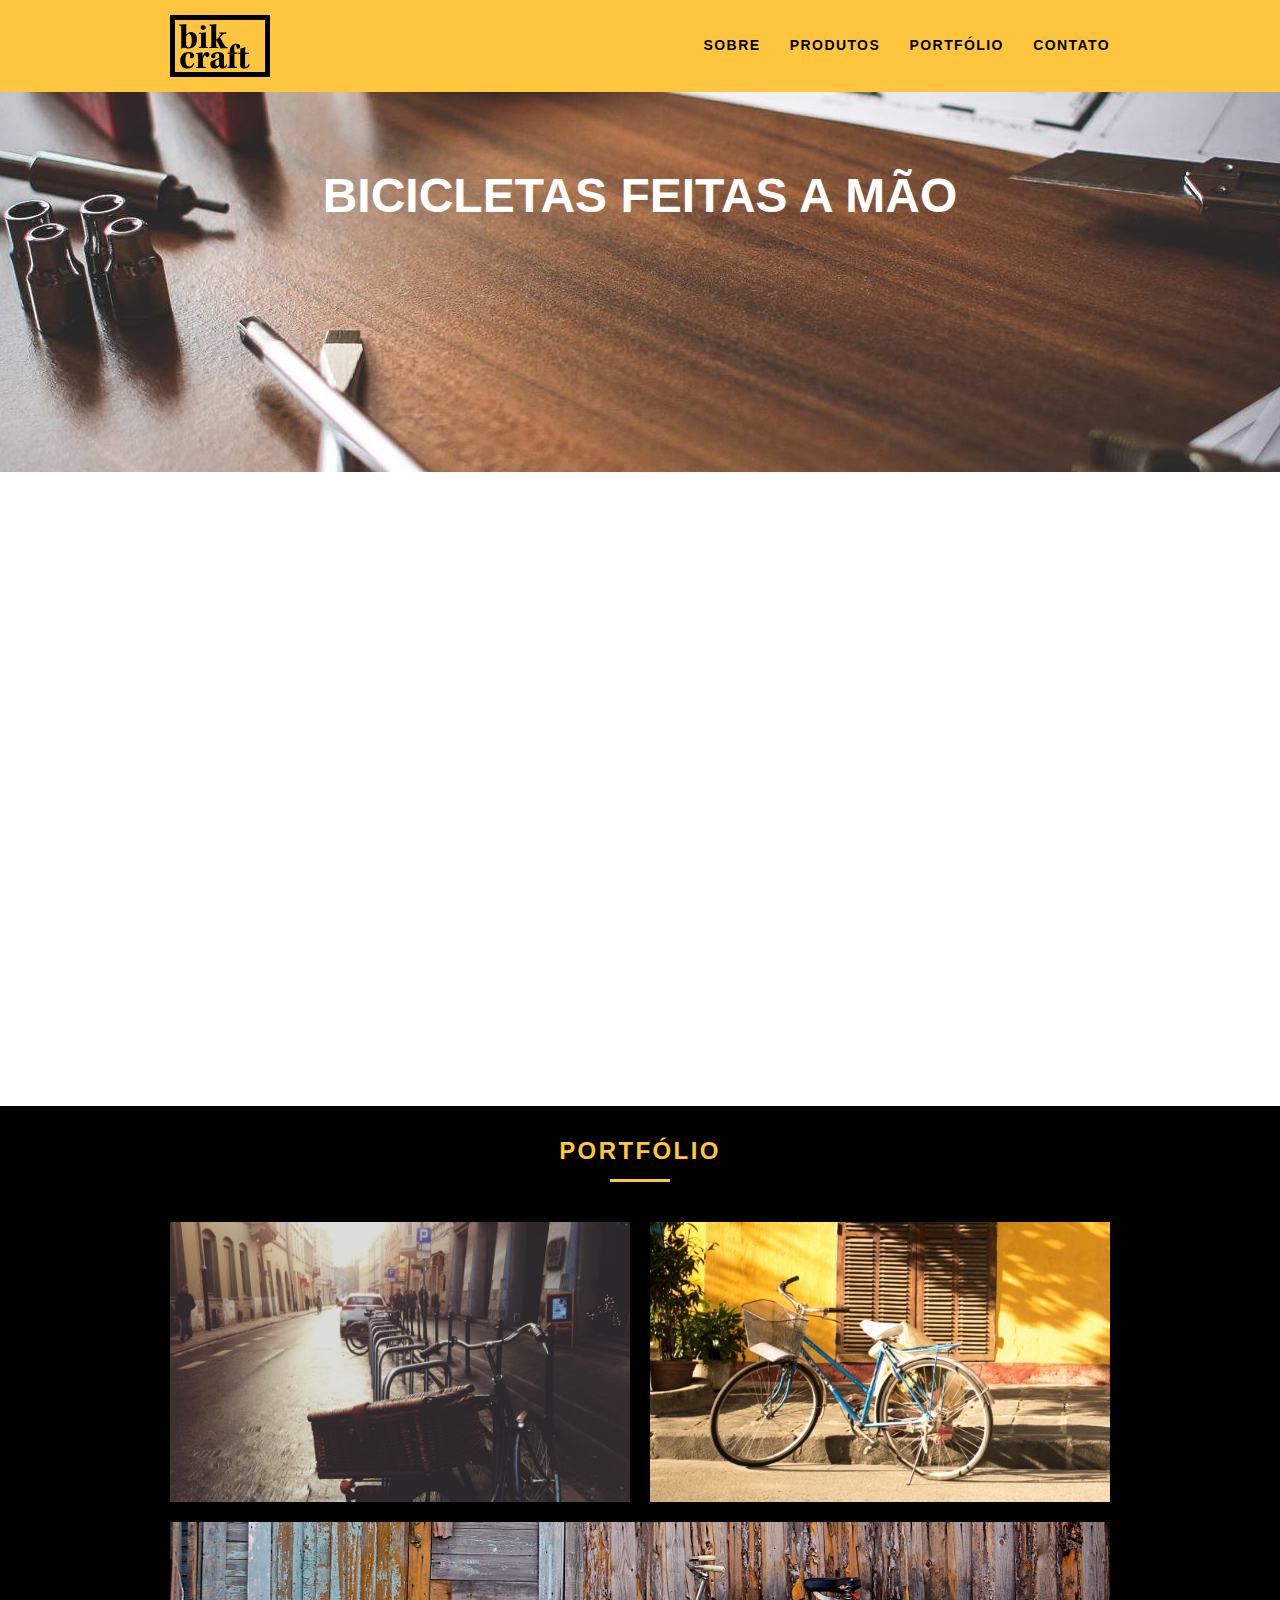
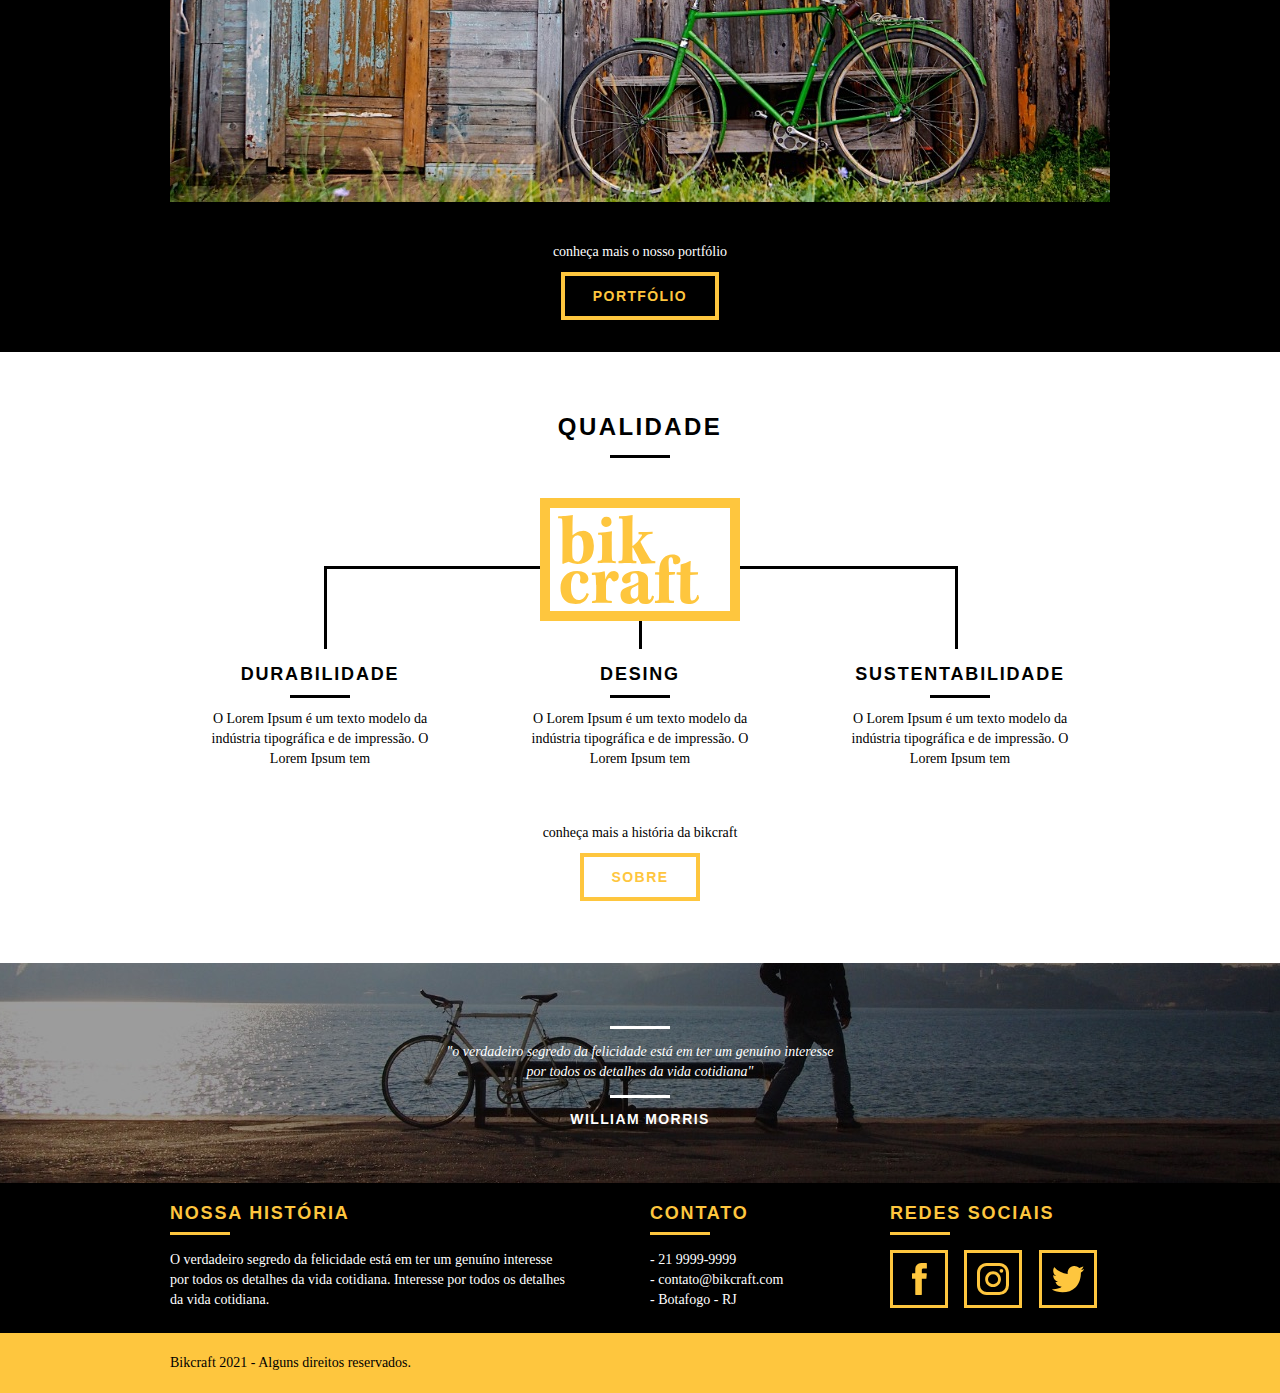
<file: index.html>
<!DOCTYPE html>
<html lang="pt-br">

<head>

  <title>Bikcraft - Bicicletas Personalizadas</title>
  <meta name="description" content="Compre a sua bicicleta personalizada na Bikcraft. Possuímos modelos Passeio, Retrô e Esporte.">

  <meta property="og:type" content="website" />
  <meta property="og:title" content="Bikcraft - Bicicletas Personalizadas" />
  <meta property="og:description" content="Compre a sua bicicleta personalizada na Bikcraft. Possuímos modelos Passeio, Retrô e Esporte." />
  <meta property="og:url" content="http://bikcraft.com" />
  <meta property="og:image" content="http://bikcraft.com/img/og-image.png" />
  <!-- Mostra do que se trata a página ao colar o link em algum local de rede social como whats app por exemplo -->

  <link rel="shortcut icon" href="favicon.ico">
  <!-- ícone da aba do browser -->

  <meta charset="UTF-8">
  <!-- corrige erros de acentuação -->

  <script>
    document.documentElement.classList.add("js");
  </script>
  <!-- Classe do js -->

  <meta name="viewport" content="width=device-width,initial-scale=1.0, maximum-scale=1.0">
  <!-- correção para mobile -->

  <link rel="stylesheet" href="css/style.css">
  <!-- estilo -->
</head>


<body>
  <header class="header">
    <div class="container">
      <a href="index.html" class="grid-4">
        <img src="img/bikcraft.svg" alt="Bikcraft">
      </a>
      <nav class="grid-12 header_menu">
        <ul>
          <li><a href="sobre.html">Sobre</a></li>
          <li><a href="produtos.html">Produtos</a></li>
          <li><a href="portfolio.html">Portfólio</a></li>
          <li><a href="contato.html">Contato</a></li>
        </ul>
      </nav>
    </div>
  </header>

  <section class="introducao">
    <div class="container">
      <h1 data-anime="400" class="fadeindown">Bicicletas feitas a mão</h1>
      <blockquote data-anime="800" class="fadeindown quote-externo">
        <p>"não tenha nada em sua casa que você
          não considere útil ou acredita ser bonito"</p>
        <cite>WILLIAM MORRIS</cite>
      </blockquote>
      <a data-anime="1200" href="produtos.html" class="fadeindown btn">Orçamento</a>
    </div>
  </section>

  <section class="fadeindown produtos container" data-anime="1600">
    <h2 class="subtitulo">Produtos</h2>
    <ul class="produtos_lista">

      <li class="grid-1-3">
        <div class="produtos_icone">
          <img src="img/produtos/passeio.svg" alt="Bikcraft Passeio">
        </div>
        <h3>Passeio</h3>
        <p>O Lorem Ipsum é um texto modelo da indústria tipográfica e de impressão.</p>
      </li>

      <li class="grid-1-3">
        <div class="produtos_icone">
          <img src="img/produtos/esporte.svg" alt="Bikcraft Esporte">
        </div>
        <h3>Esporte</h3>
        <p>O Lorem Ipsum é um texto modelo da indústria tipográfica e de impressão.</p>
      </li>

      <li class="grid-1-3">
        <div class="produtos_icone">
          <img src="img/produtos/retro.svg" alt="Bikcraft Retrô">
        </div>
        <h3>Retrô</h3>
        <p>O Lorem Ipsum é um texto modelo da indústria tipográfica e de impressão.</p>
      </li>

    </ul>

    <div class="call">
      <p>clique aqui e veja os detalhes dos produtos</p>
      <a href="produtos.html" class="btn">Produtos</a>
    </div>
  </section>

  <section class="portfolio">
    <div class="container">

      <h2 class="subtitulo">Portfólio</h2>

      <ul class="portfolio_lista">
        <li class="grid-8"><img src="img/portfolio/retro.jpg" alt="Bicicleta Retro"></li>
        <li class="grid-8"><img src="img/portfolio/passeio.jpg" alt="Bicicleta Passeio"></li>
        <li class="grid-16"><img src="img/portfolio/esporte.jpg" alt="Bicicleta Esporte"></li>
      </ul>

      <div class="call">
        <p>conheça mais o nosso portfólio</p>
        <a href="portfolio.html" class="btn">Portfólio</a>
      </div>
    </div>
  </section>

  <section class="qualidade container">
    <h2 class="subtitulo">qualidade</h2>
    <img src="img/bikcraft-qualidade.svg" alt="Bikcraft">

    <ul class="qualidade_lista">
      <li class="grid-1-3">
        <h3>durabilidade</h3>
        <p>O Lorem Ipsum é um texto modelo da indústria tipográfica e de impressão. O Lorem Ipsum tem</p>
      </li>

      <li class="grid-1-3">
        <h3>desing</h3>
        <p>O Lorem Ipsum é um texto modelo da indústria tipográfica e de impressão. O Lorem Ipsum tem</p>
      </li>

      <li class="grid-1-3">
        <h3>sustentabilidade</h3>
        <p>O Lorem Ipsum é um texto modelo da indústria tipográfica e de impressão. O Lorem Ipsum tem</p>
      </li>
    </ul>

    <div class="call">
      <p>conheça mais a história da bikcraft</p>
      <a href="sobre.html" class="btn">Sobre</a>
    </div>
  </section>

  <div class="quebra">
    <blockquote class="quote-externo container">
      <p>"o verdadeiro segredo da felicidade está em ter um genuíno interesse por todos os detalhes da vida cotidiana"</p>
      <cite>WILLIAM MORRIS</cite>
    </blockquote>
  </div>

  <footer>
    <div class="footer">

      <div class="container">

        <div class="grid-8 footer_historia">
          <h3>nossa história</h3>
          <p>O verdadeiro segredo da felicidade está em ter um genuíno interesse por todos os detalhes da vida cotidiana. Interesse por todos os detalhes da vida cotidiana.</p>
        </div>

        <div class="grid-4 footer_contato">
          <h3>contato</h3>
          <ul>
            <li>
              - 21 9999-9999
            </li>
            <li>
              - contato@bikcraft.com
            </li>
            <li>
              - Botafogo - RJ
            </li>
          </ul>
        </div>

        <div class="grid-4 footer_redes">
          <h3>redes sociais</h3>
          <ul>
            <li><a href="http://facebook.com" target="_blank"><img src="img/redes-sociais/facebook.svg" alt="Facebook"></a></li>
            <li><a href="http://instagram.com" target="_blank"><img src="img/redes-sociais/instagram.svg" alt="Instagram"></a></li>
            <li><a href="http://twitter.com" target="_blank"><img src="img/redes-sociais/twitter.svg" alt="Twitter"></a></li>
          </ul>
        </div>
      </div>
    </div>

    <div class="copyright">
      <div class="container">
        <p class="grid-16">Bikcraft 2021 - Alguns direitos reservados.</p>
      </div>
    </div>
  </footer>

  <script src="js/simple-anime.js"></script>
  <script src="js/script.js"></script>

</body>

</html>
</file>
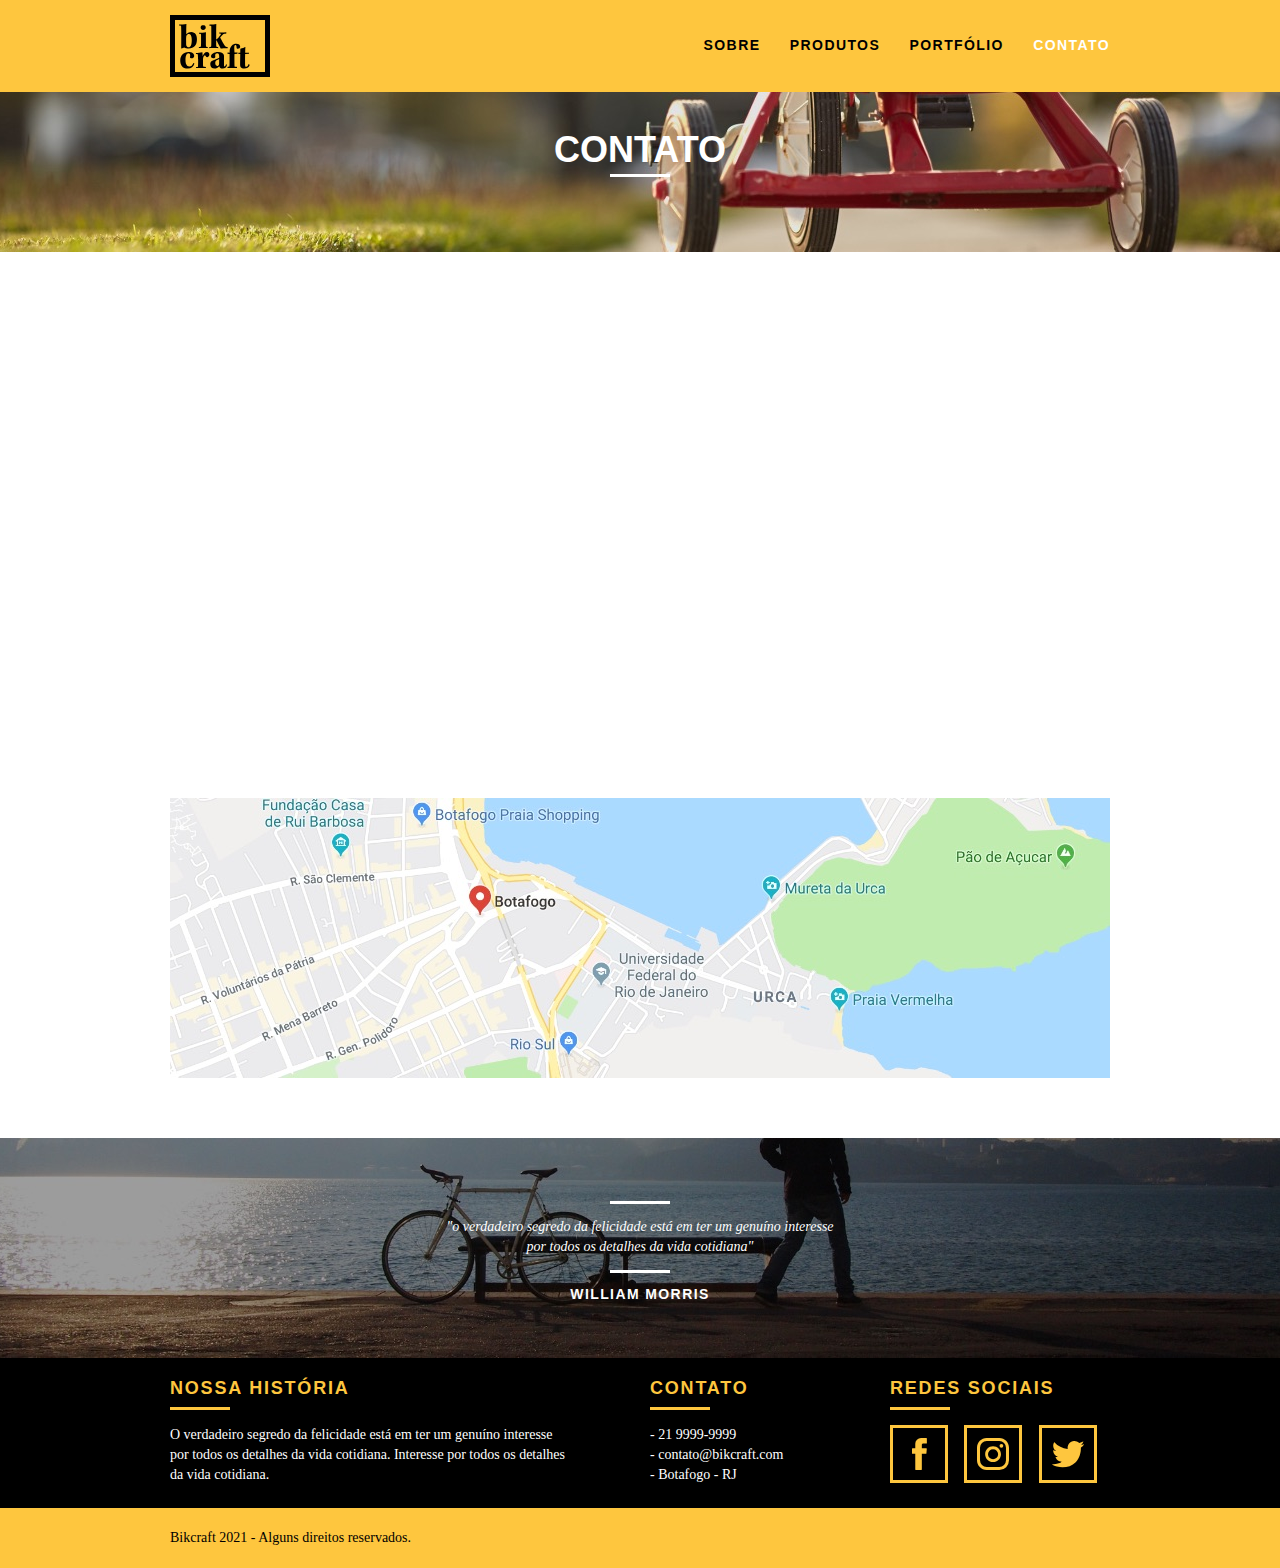
<file: contato.html>
<!DOCTYPE html>
<html lang="pt-br">

<head>

  <title>Bikcraft - Contato - 21 9999-9999</title>
  <meta name="description" content="Compre a sua bicicleta personalizada na Bikcraft. Possuímos modelos Passeio, Retrô e Esporte.">

  <meta property="og:type" content="website" />
  <meta property="og:title" content="Bikcraft - Contato - 21 9999-9999" />
  <meta property="og:description" content="Compre a sua bicicleta personalizada na Bikcraft. Possuímos modelos Passeio, Retrô e Esporte." />
  <meta property="og:url" content="http://bikcraft.com/portfolio.html" />
  <meta property="og:image" content="http://bikcraft.com/img/og-image.png" />
  <!-- Mostra do que se trata a página ao colar o link em algum local de rede social como whats app por exemplo -->

  <link rel="shortcut icon" href="favicon.ico">
  <!-- ícone da aba do browser -->

  <script>
    document.documentElement.classList.add("js");
  </script>
  <!-- Classe do js -->

  <meta charset="UTF-8">
  <!-- corrige erros de acentuação -->
  <meta name="viewport" content="width=device-width,initial-scale=1.0, maximum-scale=1.0">
  <!-- correção para mobile -->

  <link rel="stylesheet" href="css/style.css">
  <!-- estilo -->
</head>

<body>
  <header class="header">
    <div class="container">
      <a href="index.html" class="grid-4">
        <img src="img/bikcraft.svg" alt="Bikcraft">
      </a>
      <nav class="grid-12 header_menu">
        <ul>
          <li><a href="sobre.html">Sobre</a></li>
          <li><a href="produtos.html">Produtos</a></li>
          <li><a href="portfolio.html">Portfólio</a></li>
          <li><a href="contato.html" class="menu_ativo">Contato</a></li>
        </ul>
      </nav>
    </div>
  </header>

  <section class="introducao_interna interna_contato">
    <div class="container">
      <h1 data-anime="400" class="fadeindown">Contato</h1>
      <p data-anime="800" class="fadeindown">tire as suas dúvidas com a gente</p>
    </div>
  </section>

  <section class="contato container fadeindown" data-anime="1200">
    <form id="form_contato" method="POST" action="/enviar.php" class="form grid-8 formphp">
      <label for="nome">Nome</label>
      <input type="text" id="nome" name="nome" required>
      <label for="email">E-mail</label>
      <input type="email" id="email" name="email" required>
      <label for="telefone">Telefone</label>
      <input type="text" id="telefone" name="telefone">

      <label class="nao-aparece">Se você não é um robô, deixe em branco.</label>
      <input class="nao-aparece" type="text" name="leaveblank">
      <label class="nao-aparece">Se você não é um robô, não mude este campo.</label>
      <input class="nao-aparece" type="text" name="dontchange" value="http://">

      <label for="msg">Mensagem</label>
      <textarea id="msg" name="mensagem" required></textarea>
      <button id="enviar" name="enviar" type="submit" class="btn">Enviar</button>
    </form>

    <div class="contato_dados grid-8">
      <h3>Dados</h3>
      <span>+55 21 99999-9999</span>
      <span>orcamento@bikcraft.com</span>
      <span>Rua Ali Perto - Botafogo</span>
      <span>Rio de Janeiro - RJ - Brasil</span>

      <h3>Redes Sociais</h3>
      <ul>
        <li><a href="http://facebook.com" target="_blank"><img src="img/redes-sociais/facebook.svg" alt="Facebook"></a></li>
        <li><a href="http://instagram.com" target="_blank"><img src="img/redes-sociais/instagram.svg" alt="Instagram"></a></li>
        <li><a href="http://twitter.com" target="_blank"><img src="img/redes-sociais/twitter.svg" alt="Twitter"></a></li>
      </ul>
    </div>
  </section>

  <section class="container mapa">
    <a class="grid-16" href="https://www.google.com.br/maps/place/22%C2%B057'04.0%22S+43%C2%B010'50.5%22W/@-22.951112,-43.1812382,19z/data=!3m1!4b1!4m5!3m4!1s0x0:0x0!8m2!3d-22.9511132!4d-43.180691?hl=pt-BR" target="_blank"><img src="img/endereco-bikcraft.jpg" alt="Endereço da Bikcraft"></a>
  </section>

  <div class="quebra">
    <blockquote class="quote-externo container">
      <p>"o verdadeiro segredo da felicidade está em ter um genuíno interesse por todos os detalhes da vida cotidiana"</p>
      <cite>WILLIAM MORRIS</cite>
    </blockquote>
  </div>

  <footer>
    <div class="footer">

      <div class="container">

        <div class="grid-8 footer_historia">
          <h3>nossa história</h3>
          <p>O verdadeiro segredo da felicidade está em ter um genuíno interesse por todos os detalhes da vida cotidiana. Interesse por todos os detalhes da vida cotidiana.</p>
        </div>

        <div class="grid-4 footer_contato">
          <h3>contato</h3>
          <ul>
            <li>
              - 21 9999-9999
            </li>
            <li>
              - contato@bikcraft.com
            </li>
            <li>
              - Botafogo - RJ
            </li>
          </ul>
        </div>

        <div class="grid-4 footer_redes">
          <h3>redes sociais</h3>
          <ul>
            <li><a href="http://facebook.com" target="_blank"><img src="img/redes-sociais/facebook.svg" alt="Facebook"></a></li>
            <li><a href="http://instagram.com" target="_blank"><img src="img/redes-sociais/instagram.svg" alt="Instagram"></a></li>
            <li><a href="http://twitter.com" target="_blank"><img src="img/redes-sociais/twitter.svg" alt="Twitter"></a></li>
          </ul>
        </div>
      </div>
    </div>

    <div class="copyright">
      <div class="container">
        <p class="grid-16">Bikcraft 2021 - Alguns direitos reservados.</p>
      </div>
    </div>
  </footer>

  <script src="js/simple-anime.js"></script>
  <script src="js/simple-form.js"></script>
  <script src="js/script.js"></script>

</body>

</html>
</file>
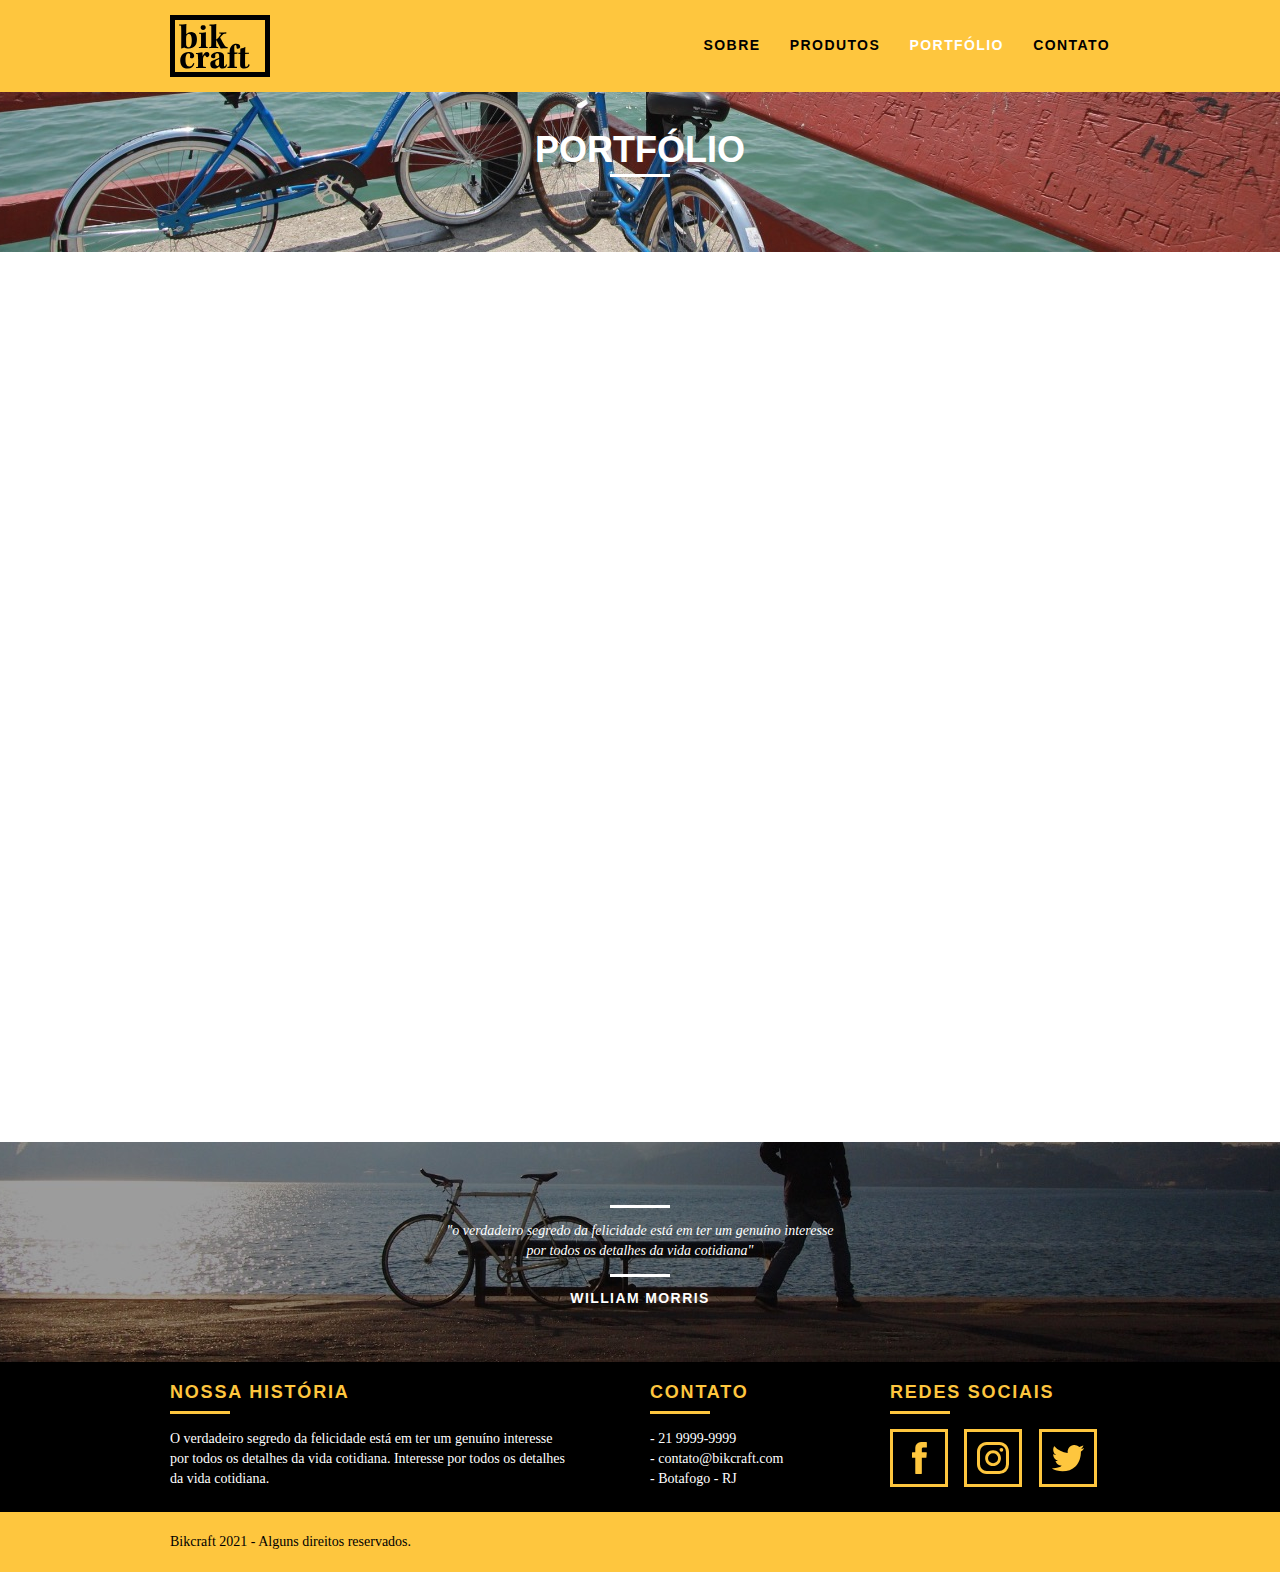
<file: portfolio.html>
<!DOCTYPE html>
<html lang="pt-br">

<head>

  <title>Bikcraft - Conheça o portfólio de clientes</title>
  <meta name="description" content="Compre a sua bicicleta personalizada na Bikcraft. Possuímos modelos Passeio, Retrô e Esporte.">

  <meta property="og:type" content="website" />
  <meta property="og:title" content="Bikcraft - Conheça o portfólio de clientes" />
  <meta property="og:description" content="Compre a sua bicicleta personalizada na Bikcraft. Possuímos modelos Passeio, Retrô e Esporte." />
  <meta property="og:url" content="http://bikcraft.com/portfolio.html" />
  <meta property="og:image" content="http://bikcraft.com/img/og-image.png" />
  <!-- Mostra do que se trata a página ao colar o link em algum local de rede social como whats app por exemplo -->

  <link rel="shortcut icon" href="favicon.ico">
  <!-- ícone da aba do browser -->

  <meta charset="UTF-8">
  <!-- corrige erros de acentuação -->


  <script>
    document.documentElement.classList.add("js");
  </script>
  <!-- Classe do js -->

  <meta name="viewport" content="width=device-width,initial-scale=1.0, maximum-scale=1.0">
  <!-- correção para mobile -->

  <link rel="stylesheet" href="css/style.css">
  <!-- estilo -->
</head>

<body>
  <header class="header">
    <div class="container">
      <a href="index.html" class="grid-4">
        <img src="img/bikcraft.svg" alt="Bikcraft">
      </a>
      <nav class="grid-12 header_menu">
        <ul>
          <li><a href="sobre.html">Sobre</a></li>
          <li><a href="produtos.html">Produtos</a></li>
          <li><a href="portfolio.html" class="menu_ativo">Portfólio</a></li>
          <li><a href="contato.html">Contato</a></li>
        </ul>
      </nav>
    </div>
  </header>

  <section class="introducao_interna interna_portfolio">
    <div class="container">
      <h1 data-anime="400" class="fadeindown">Portfólio</h1>
      <p data-anime="800" class="fadeindown">conheça os projetos que amamos mostrar</p>
    </div>
  </section>

  <section class="container fadeindown" data-slide="quote" data-anime="1200">
    <blockquote class="quote_clientes">
      <p>“Pedalar sempre foi a minha paixão, o que o pessoal da Bikcraft fez foi intensificar o meu amor por esta atividade. Recomendo à todos que amo.”</p>
      <cite>Barbara Moss</cite>
    </blockquote>
    <blockquote class="quote_clientes">
      <p>“Nada melhor do que dar um rolê com a minha Bikcraft na orla. Essa é a minha companheira mais fiel, nunca me traiu e está sempre a minha disposição.”</p>
      <cite>Jhony Rato</cite>
    </blockquote>
    <blockquote class="quote_clientes">
      <p>“Aqueles que ainda não possuem uma Bikcraft, não sabem o que estão perdendo. A precisão é absurda e a velocidade transcendental. Nunca vida nada igual.”</p>
      <cite>Bernardo</cite>
    </blockquote>
  </section>

  <section class="portfolio pag_portfolio fadeindown" data-anime="1600">
    <div class="container" data-slide="portfolio">

      <ul class="portfolio_lista">
        <li class="grid-8"><img src="img/portfolio/retro.jpg" alt="Bicicleta Retro"></li>
        <li class="grid-8"><img src="img/portfolio/passeio.jpg" alt="Bicicleta Passeio"></li>
        <li class="grid-16"><img src="img/portfolio/esporte.jpg" alt="Bicicleta Esporte"></li>
      </ul>

      <ul class="portfolio_lista">
        <li class="grid-8"><img src="img/portfolio/passeio.jpg" alt="Bicicleta Passeio"></li>
        <li class="grid-8"><img src="img/portfolio/retro.jpg" alt="Bicicleta Retro"></li>
        <li class="grid-16"><img src="img/portfolio/esporte.jpg" alt="Bicicleta Esporte"></li>
      </ul>

      <ul class="portfolio_lista">
        <li class="grid-8"><img src="img/portfolio/retro.jpg" alt="Bicicleta Retro"></li>
        <li class="grid-8"><img src="img/portfolio/passeio.jpg" alt="Bicicleta Passeio"></li>
        <li class="grid-16"><img src="img/portfolio/esporte.jpg" alt="Bicicleta Esporte"></li>
      </ul>

    </div>
  </section>


  <div class="quebra">
    <blockquote class="quote-externo container">
      <p>"o verdadeiro segredo da felicidade está em ter um genuíno interesse por todos os detalhes da vida cotidiana"</p>
      <cite>WILLIAM MORRIS</cite>
    </blockquote>
  </div>

  <footer>
    <div class="footer">

      <div class="container">

        <div class="grid-8 footer_historia">
          <h3>nossa história</h3>
          <p>O verdadeiro segredo da felicidade está em ter um genuíno interesse por todos os detalhes da vida cotidiana. Interesse por todos os detalhes da vida cotidiana.</p>
        </div>

        <div class="grid-4 footer_contato">
          <h3>contato</h3>
          <ul>
            <li>
              - 21 9999-9999
            </li>
            <li>
              - contato@bikcraft.com
            </li>
            <li>
              - Botafogo - RJ
            </li>
          </ul>
        </div>

        <div class="grid-4 footer_redes">
          <h3>redes sociais</h3>
          <ul>
            <li><a href="http://facebook.com" target="_blank"><img src="img/redes-sociais/facebook.svg" alt="Facebook"></a></li>
            <li><a href="http://instagram.com" target="_blank"><img src="img/redes-sociais/instagram.svg" alt="Instagram"></a></li>
            <li><a href="http://twitter.com" target="_blank"><img src="img/redes-sociais/twitter.svg" alt="Twitter"></a></li>
          </ul>
        </div>
      </div>
    </div>

    <div class="copyright">
      <div class="container">
        <p class="grid-16">Bikcraft 2021 - Alguns direitos reservados.</p>
      </div>
    </div>
  </footer>

  <script src="js/simple-anime.js"></script>
  <script src="js/simple-slide.js"></script>
  <script src="js/script.js"></script>


</body>

</html>
</file>
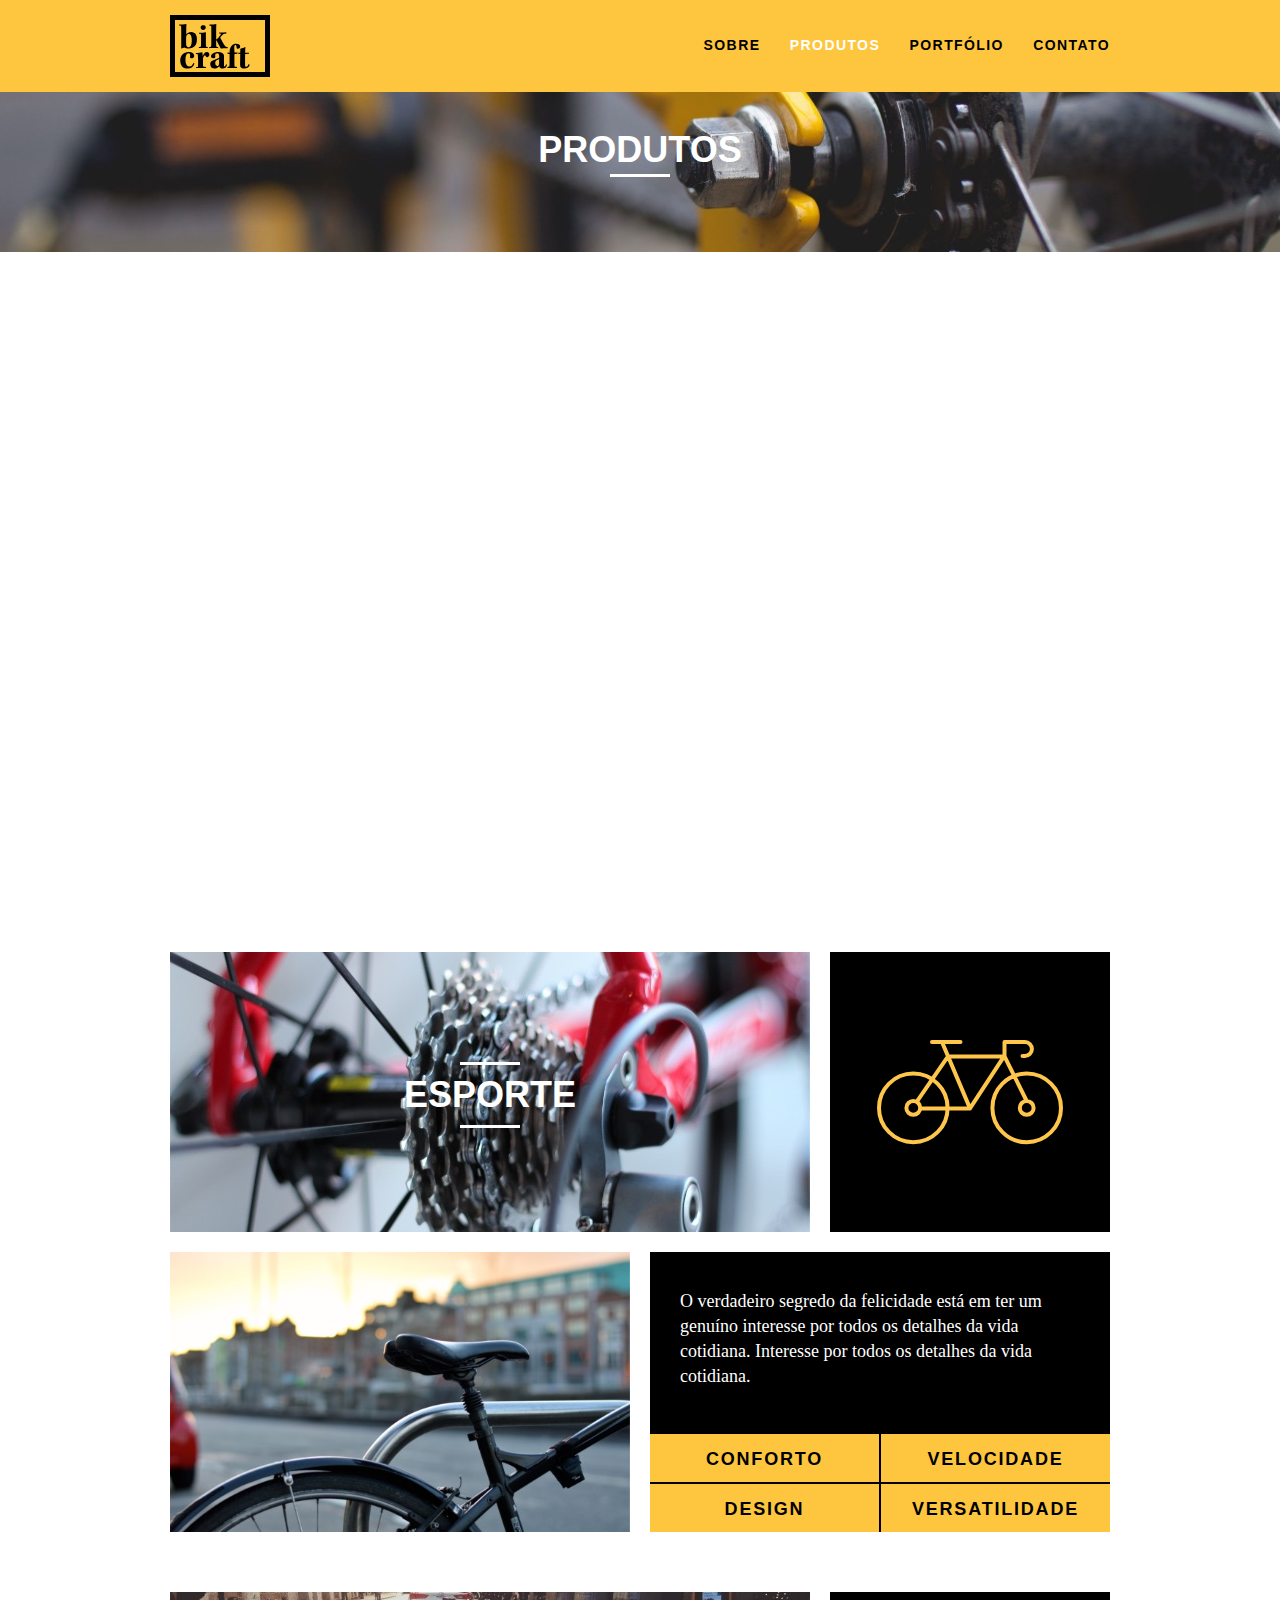
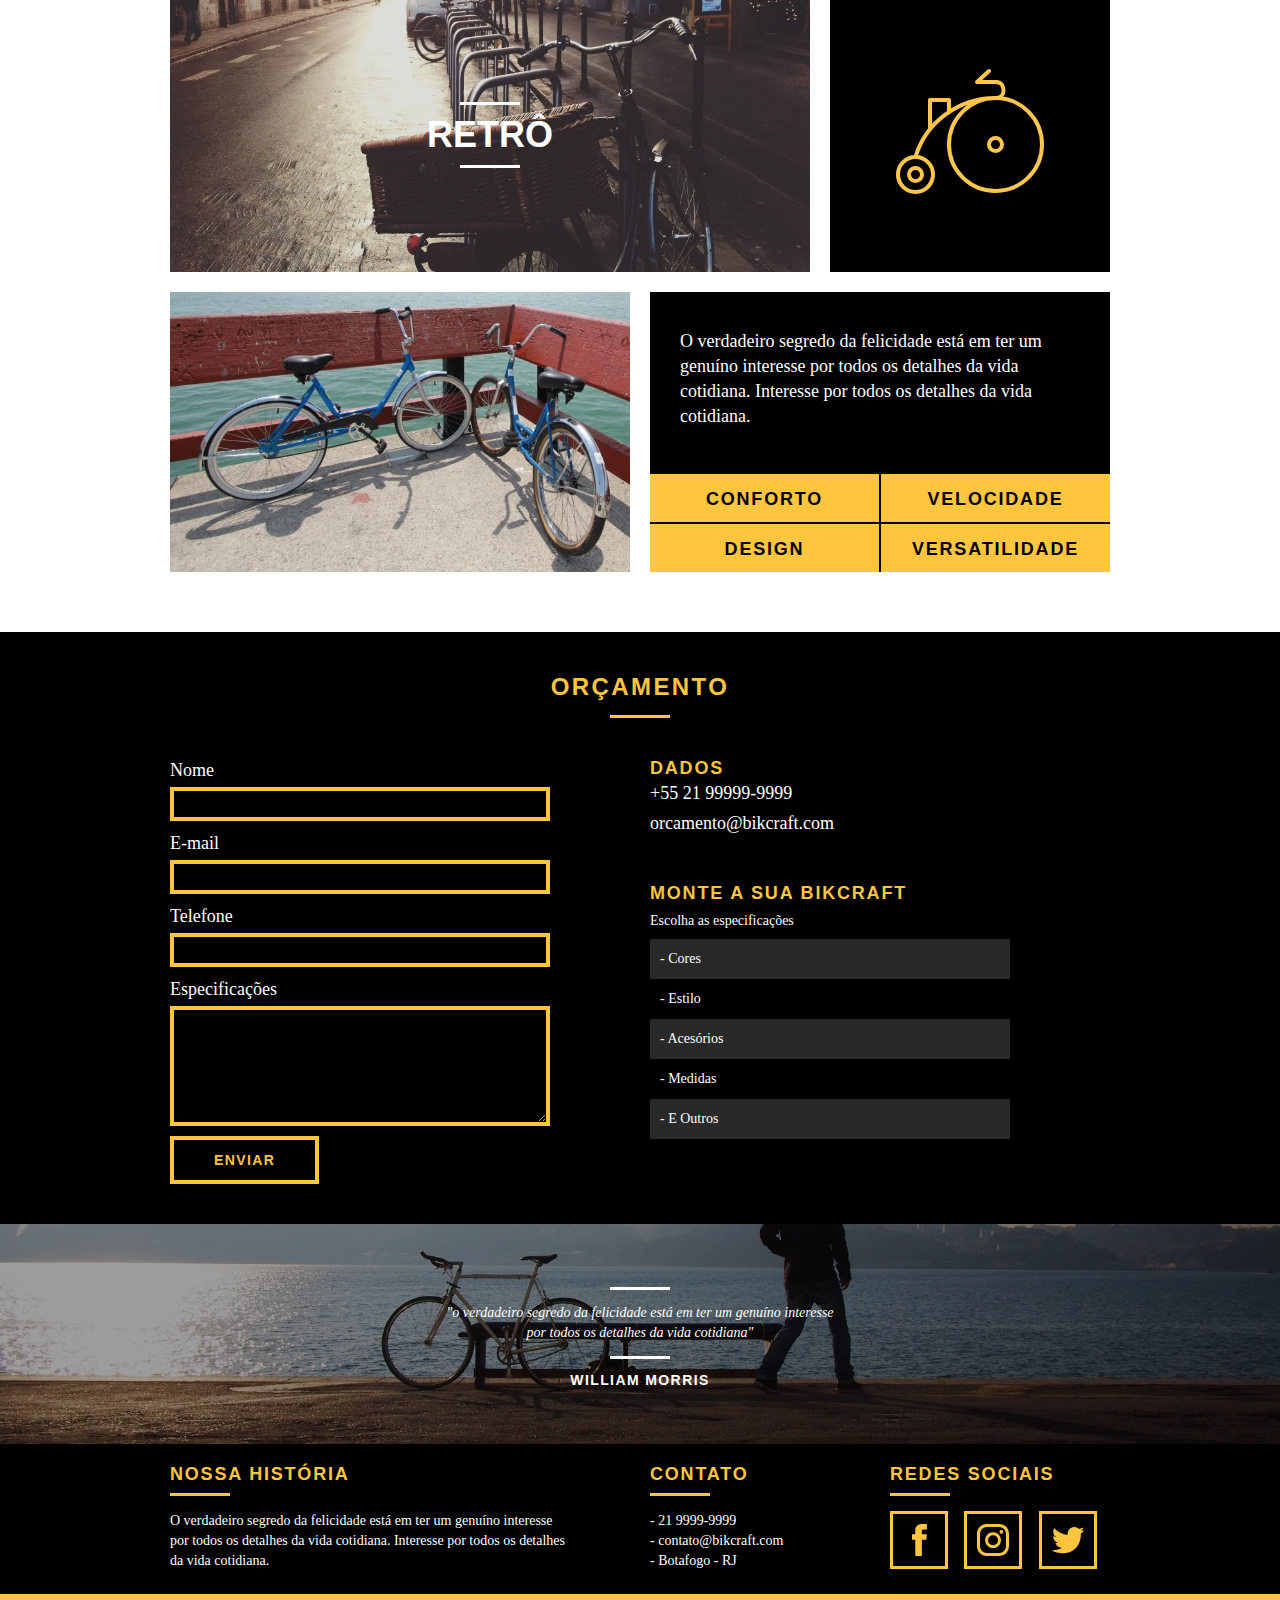
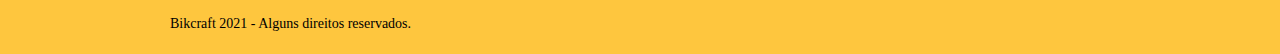
<file: produtos.html>
<!DOCTYPE html>
<html lang="pt-br">

<head>

  <title>Bikcraft - Conheça as linhas Passeio, Retrô e Esporte</title>
  <meta name="description" content="Compre a sua bicicleta personalizada na Bikcraft. Possuímos modelos Passeio, Retrô e Esporte.">

  <meta property="og:type" content="website" />
  <meta property="og:title" content="Bikcraft - Conheça as linhas Passeio, Retrô e Esporte" />
  <meta property="og:description" content="Compre a sua bicicleta personalizada na Bikcraft. Possuímos modelos Passeio, Retrô e Esporte." />
  <meta property="og:url" content="http://bikcraft.com/produtos.html" />
  <meta property="og:image" content="http://bikcraft.com/img/og-image.png" />
  <!-- Mostra do que se trata a página ao colar o link em algum local de rede social como whats app por exemplo -->

  <link rel="shortcut icon" href="favicon.ico">
  <!-- ícone da aba do browser -->

  <meta charset="UTF-8">
  <!-- corrige erros de acentuação -->

  <script>
    document.documentElement.classList.add("js");
  </script>
  <!-- Classe do js -->

  <meta name="viewport" content="width=device-width,initial-scale=1.0, maximum-scale=1.0">
  <!-- correção para mobile -->

  <link rel="stylesheet" href="css/style.css">
  <!-- estilo -->
</head>

<body>
  <header class="header">
    <div class="container">
      <a href="index.html" class="grid-4">
        <img src="img/bikcraft.svg" alt="Bikcraft">
      </a>
      <nav class="grid-12 header_menu">
        <ul>
          <li><a href="sobre.html">Sobre</a></li>
          <li><a href="produtos.html" class="menu_ativo">Produtos</a></li>
          <li><a href="portfolio.html">Portfólio</a></li>
          <li><a href="contato.html">Contato</a></li>
        </ul>
      </nav>
    </div>
  </header>

  <section class="introducao_interna interna_produtos">
    <div class="container">
      <h1 data-anime="400" class="fadeindown">Produtos</h1>
      <p data-anime="800" class="fadeindown">conheça todos os nossos produtos</p>
    </div>
  </section>

  <section class="container produto_item fadeindown" data-anime="1200">
    <div class="grid-11"><img src="img/produtos/bikcraft-passeio-1.jpg" alt="Bikcraft Passeio">
      <h2>Passeio</h2>
    </div>
    <div class="grid-5 produto_icone"><img src="img/produtos/passeio.svg" alt="Passeio"></div>

    <div class="grid-8"><img src="img/produtos/bikcraft-passeio-2.jpg" alt="Bikcraft Passeio"></div>

    <div class="grid-8 produto_info">
      <p>O verdadeiro segredo da felicidade está em ter um genuíno interesse por todos os detalhes da vida cotidiana. Interesse por todos os detalhes da vida cotidiana.</p>
      <ul>
        <li>Conforto</li>
        <li>Velocidade</li>
        <li>Design</li>
        <li>Versatilidade</li>
      </ul>
    </div>
  </section>

  <section class="container produto_item">
    <div class="grid-11"><img src="img/produtos/bikcraft-esporte-1.jpg" alt="Bikcraft Esporte">
      <h2>Esporte</h2>
    </div>
    <div class="grid-5 produto_icone"><img src="img/produtos/esporte.svg" alt="Esporte"></div>

    <div class="grid-8"><img src="img/produtos/bikcraft-esporte-2.jpg" alt="Bikcraft Esporte"></div>

    <div class="grid-8 produto_info">
      <p>O verdadeiro segredo da felicidade está em ter um genuíno interesse por todos os detalhes da vida cotidiana. Interesse por todos os detalhes da vida cotidiana.</p>
      <ul>
        <li>Conforto</li>
        <li>Velocidade</li>
        <li>Design</li>
        <li>Versatilidade</li>
      </ul>
    </div>
  </section>

  <section class="container produto_item">
    <div class="grid-11"><img src="img/produtos/bikcraft-retro-1.jpg" alt="Bikcraft Retro">
      <h2>Retrô</h2>
    </div>
    <div class="grid-5 produto_icone"><img src="img/produtos/retro.svg" alt="Retro"></div>

    <div class="grid-8"><img src="img/produtos/bikcraft-retro-2.jpg" alt="Bikcraft Retro"></div>

    <div class="grid-8 produto_info">
      <p>O verdadeiro segredo da felicidade está em ter um genuíno interesse por todos os detalhes da vida cotidiana. Interesse por todos os detalhes da vida cotidiana.</p>
      <ul>
        <li>Conforto</li>
        <li>Velocidade</li>
        <li>Design</li>
        <li>Versatilidade</li>
      </ul>
    </div>
  </section>


  <section class="orcamento">
    <div class="container">
      <h2 class="subtitulo">Orçamento</h2>
      <form method="POST" action="/enviar.php" id="form_orcamento" class="form grid-8 formphp">
        <label for="nome">Nome</label>
        <input type="text" id="nome" name="nome" required>
        <label for="email">E-mail</label>
        <input type="email" id="email" name="email" required>
        <label for="telefone">Telefone</label>
        <input type="text" id="telefone" name="telefone">

        <label class="nao-aparece">Se você não é um robô, deixe em branco.</label>
        <input class="nao-aparece" type="text" name="leaveblank">
        <label class="nao-aparece">Se você não é um robô, não mude este campo.</label>
        <input class="nao-aparece" type="text" name="dontchange" value="http://">

        <label for="msg">Especificações</label>
        <textarea id="msg" name="mensagem" required></textarea>
        <button id="enviar" name="enviar" type="submit" class="btn">Enviar</button>
      </form>

      <div class="orcamento_dados grid-8">
        <h3>Dados</h3>
        <span>+55 21 99999-9999</span>
        <span>orcamento@bikcraft.com</span>
        <h3>Monte a sua Bikcraft</h3>
        <p>Escolha as especificações</p>
        <ul>
          <li>- Cores</li>
          <li>- Estilo</li>
          <li>- Acesórios</li>
          <li>- Medidas</li>
          <li>- E Outros</li>
        </ul>
      </div>

    </div>
  </section>




  <div class="quebra">
    <blockquote class="quote-externo container">
      <p>"o verdadeiro segredo da felicidade está em ter um genuíno interesse por todos os detalhes da vida cotidiana"</p>
      <cite>WILLIAM MORRIS</cite>
    </blockquote>
  </div>

  <footer>
    <div class="footer">

      <div class="container">

        <div class="grid-8 footer_historia">
          <h3>nossa história</h3>
          <p>O verdadeiro segredo da felicidade está em ter um genuíno interesse por todos os detalhes da vida cotidiana. Interesse por todos os detalhes da vida cotidiana.</p>
        </div>

        <div class="grid-4 footer_contato">
          <h3>contato</h3>
          <ul>
            <li>
              - 21 9999-9999
            </li>
            <li>
              - contato@bikcraft.com
            </li>
            <li>
              - Botafogo - RJ
            </li>
          </ul>
        </div>

        <div class="grid-4 footer_redes">
          <h3>redes sociais</h3>
          <ul>
            <li><a href="http://facebook.com" target="_blank"><img src="img/redes-sociais/facebook.svg" alt="Facebook"></a></li>
            <li><a href="http://instagram.com" target="_blank"><img src="img/redes-sociais/instagram.svg" alt="Instagram"></a></li>
            <li><a href="http://twitter.com" target="_blank"><img src="img/redes-sociais/twitter.svg" alt="Twitter"></a></li>
          </ul>
        </div>
      </div>
    </div>

    <div class="copyright">
      <div class="container">
        <p class="grid-16">Bikcraft 2021 - Alguns direitos reservados.</p>
      </div>
    </div>
  </footer>

  <script src="js/simple-anime.js"></script>
  <script src="js/simple-form.js"></script>
  <script src="js/script.js"></script>

</body>

</html>
</file>
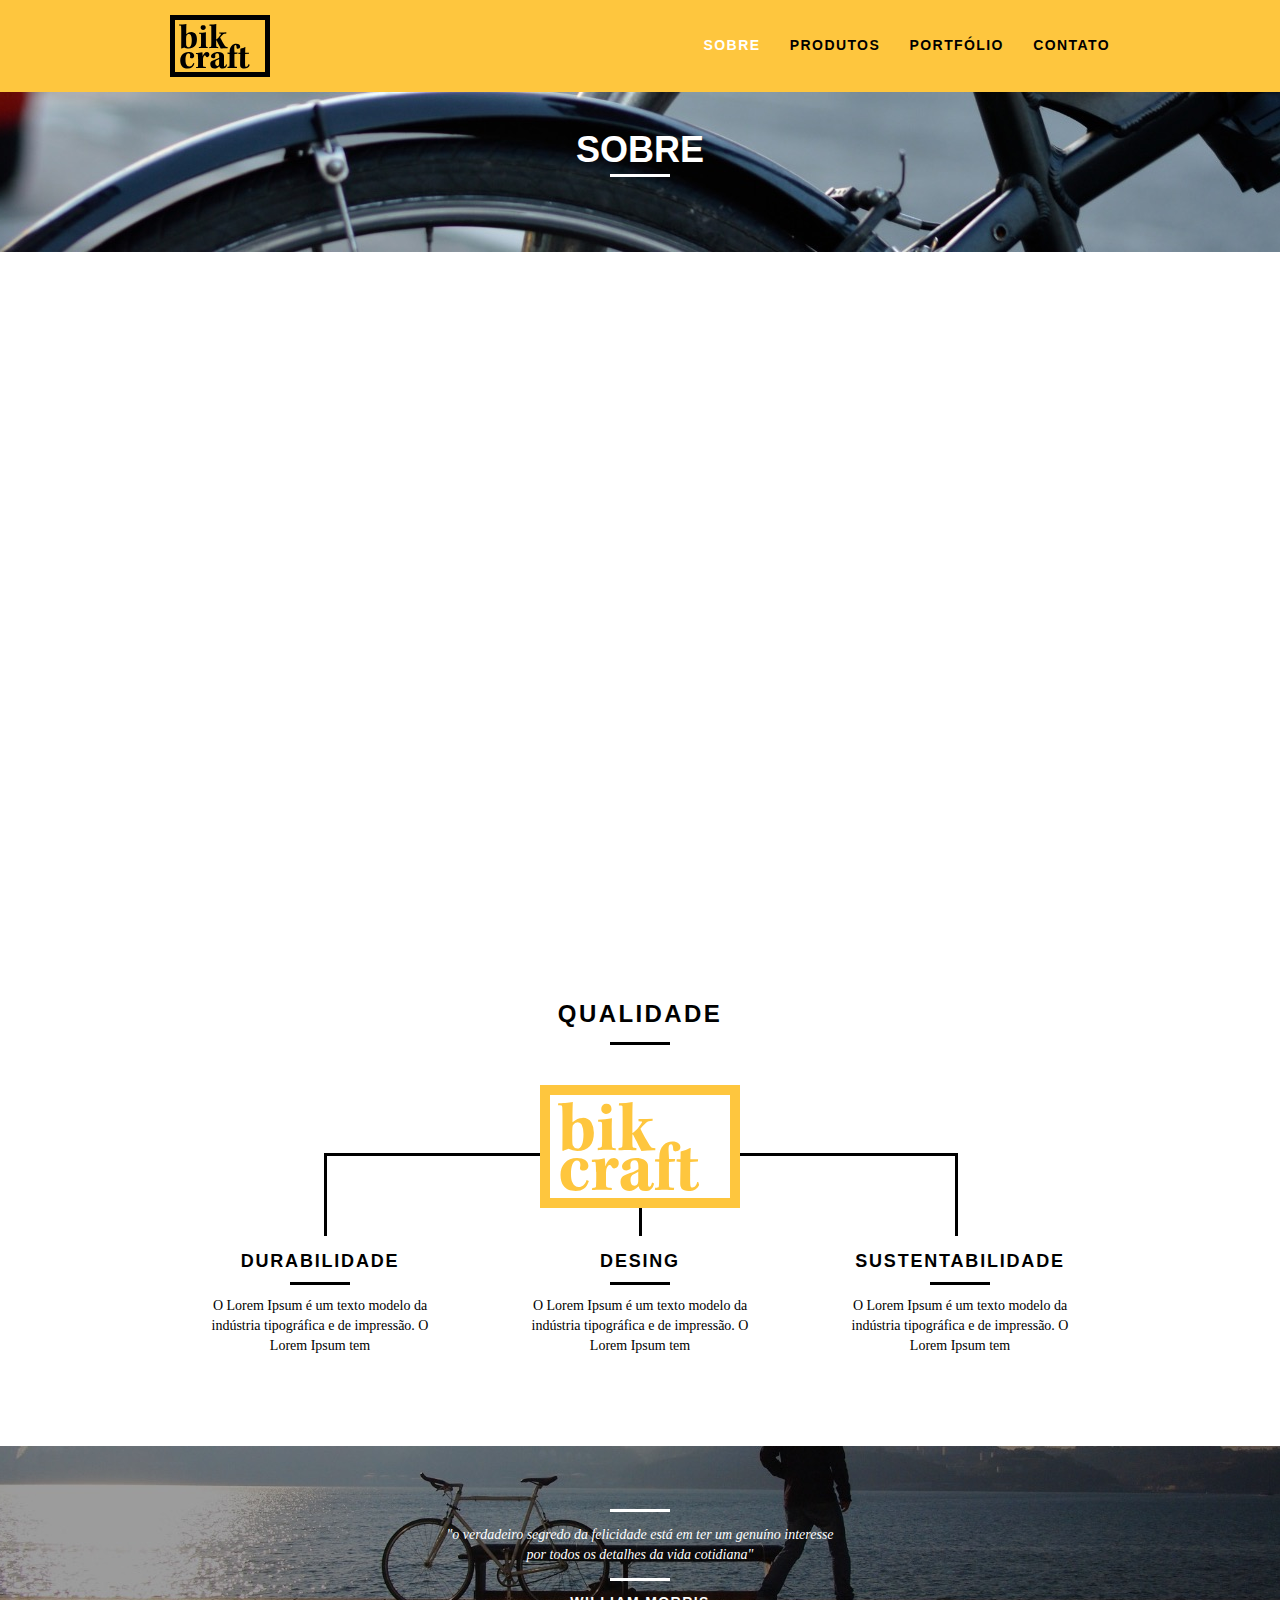
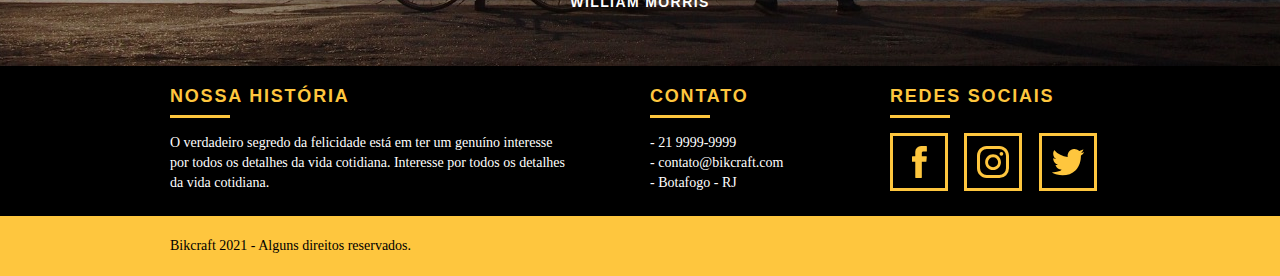
<file: sobre.html>
<!DOCTYPE html>
<html lang="pt-br">

<head>

  <title>Bikcraft - Saiba mais sobre a gente</title>
  <meta name="description" content="Compre a sua bicicleta personalizada na Bikcraft. Possuímos modelos Passeio, Retrô e Esporte.">

  <meta property="og:type" content="website" />
  <meta property="og:title" content="Bikcraft - Saiba mais sobre a gente" />
  <meta property="og:description" content="Compre a sua bicicleta personalizada na Bikcraft. Possuímos modelos Passeio, Retrô e Esporte." />
  <meta property="og:url" content="http://bikcraft.com/sobre.html" />
  <meta property="og:image" content="http://bikcraft.com/img/og-image.png" />
  <!-- Mostra do que se trata a página ao colar o link em algum local de rede social como whats app por exemplo -->

  <link rel="shortcut icon" href="favicon.ico">
  <!-- ícone da aba do browser -->

  <meta charset="UTF-8">
  <!-- corrige erros de acentuação -->


  <script>
    document.documentElement.classList.add("js");
  </script>
  <!-- Classe do js -->

  <meta name="viewport" content="width=device-width,initial-scale=1.0, maximum-scale=1.0">
  <!-- correção para mobile -->

  <link rel="stylesheet" href="css/style.css">
  <!-- estilo -->
</head>

<body>
  <header class="header">
    <div class="container">
      <a href="index.html" class="grid-4">
        <img src="img/bikcraft.svg" alt="Bikcraft">
      </a>
      <nav class="grid-12 header_menu">
        <ul>
          <li><a href="sobre.html" class="menu_ativo">Sobre</a></li>
          <li><a href="produtos.html">Produtos</a></li>
          <li><a href="portfolio.html">Portfólio</a></li>
          <li><a href="contato.html">Contato</a></li>
        </ul>
      </nav>
    </div>
  </header>

  <section class="introducao_interna interna_sobre">
    <div class="container">
      <h1 data-anime="400" class="fadeindown">Sobre</h1>
      <p data-anime="800" class="fadeindown">conheça mais sobre a bikcraft</p>
    </div>
  </section>

  <section class="fadeindown missao_sobre container" data-anime="1200">

    <div class="grid-10">
      <h2 class="subtitulo_interno">História, Missão e Visão</h2>
      <p>O verdadeiro segredo da felicidade está em ter um genuíno interesse por todos os detalhes da vida cotidiana. Interesse por todos os detalhes da vida cotidiana.</p>
      <p>O verdadeiro segredo da felicidade está em ter um genuíno. interesse por todos os detalhes da vida cotidiana. Interesse por todos os detalhes da vida cotidiana.</p>
    </div>
    <div class="grid-6">
      <h2 class="subtitulo_interno">Valores</h2>
      <ul>
        <li>- Qualidade no processo com</li>
        <li>- Foco no cliente sem perder a</li>
        <li>- Diversão, preservando a</li>
        <li>- Natureza com sustentabilidade</li>
      </ul>
    </div>


    <div class="grid-16 foto_equipe">
      <img src="img/equipe-bikcraft.jpg" alt="Equipe Bikcraft">
    </div>

  </section>

  <section class="qualidade container">
    <h2 class="subtitulo">qualidade</h2>
    <img src="img/bikcraft-qualidade.svg" alt="Bikcraft">

    <ul class="qualidade_lista">
      <li class="grid-1-3">
        <h3>durabilidade</h3>
        <p>O Lorem Ipsum é um texto modelo da indústria tipográfica e de impressão. O Lorem Ipsum tem</p>
      </li>

      <li class="grid-1-3">
        <h3>desing</h3>
        <p>O Lorem Ipsum é um texto modelo da indústria tipográfica e de impressão. O Lorem Ipsum tem</p>
      </li>

      <li class="grid-1-3">
        <h3>sustentabilidade</h3>
        <p>O Lorem Ipsum é um texto modelo da indústria tipográfica e de impressão. O Lorem Ipsum tem</p>
      </li>
    </ul>


  </section>

  <div class="quebra">
    <blockquote class="quote-externo container">
      <p>"o verdadeiro segredo da felicidade está em ter um genuíno interesse por todos os detalhes da vida cotidiana"</p>
      <cite>WILLIAM MORRIS</cite>
    </blockquote>
  </div>

  <footer>
    <div class="footer">

      <div class="container">

        <div class="grid-8 footer_historia">
          <h3>nossa história</h3>
          <p>O verdadeiro segredo da felicidade está em ter um genuíno interesse por todos os detalhes da vida cotidiana. Interesse por todos os detalhes da vida cotidiana.</p>
        </div>

        <div class="grid-4 footer_contato">
          <h3>contato</h3>
          <ul>
            <li>
              - 21 9999-9999
            </li>
            <li>
              - contato@bikcraft.com
            </li>
            <li>
              - Botafogo - RJ
            </li>
          </ul>
        </div>

        <div class="grid-4 footer_redes">
          <h3>redes sociais</h3>
          <ul>
            <li><a href="http://facebook.com" target="_blank"><img src="img/redes-sociais/facebook.svg" alt="Facebook"></a></li>
            <li><a href="http://instagram.com" target="_blank"><img src="img/redes-sociais/instagram.svg" alt="Instagram"></a></li>
            <li><a href="http://twitter.com" target="_blank"><img src="img/redes-sociais/twitter.svg" alt="Twitter"></a></li>
          </ul>
        </div>
      </div>
    </div>

    <div class="copyright">
      <div class="container">
        <p class="grid-16">Bikcraft 2021 - Alguns direitos reservados.</p>
      </div>
    </div>
  </footer>

  <script src="js/simple-anime.js"></script>
  <script src="js/script.js"></script>

</body>

</html>
</file>
<file: css/style.css>
html {
  line-height: 1.15;
  -webkit-text-size-adjust: 100%;
}
body {
  margin: 0;
}
main {
  display: block;
}
h1 {
  font-size: 2em;
  margin: 0.67em 0;
}
hr {
  box-sizing: content-box;
  height: 0;
  overflow: visible;
}
pre {
  font-family: monospace, monospace;
  font-size: 1em;
}
a {
  background-color: transparent;
}
abbr[title] {
  border-bottom: none;
  text-decoration: underline;
  text-decoration: underline dotted;
}
b,
strong {
  font-weight: bolder;
}
code,
kbd,
samp {
  font-family: monospace, monospace;
  font-size: 1em;
}
small {
  font-size: 80%;
}
sub,
sup {
  font-size: 75%;
  line-height: 0;
  position: relative;
  vertical-align: baseline;
}
sub {
  bottom: -0.25em;
}
sup {
  top: -0.5em;
}
img {
  border-style: none;
}
button,
input,
optgroup,
select,
textarea {
  font-family: inherit;
  font-size: 100%;
  line-height: 1.15;
  margin: 0;
}
button,
input {
  overflow: visible;
}
button,
select {
  text-transform: none;
}
button,
[type="button"],
[type="reset"],
[type="submit"] {
  -webkit-appearance: button;
}
button::-moz-focus-inner,
[type="button"]::-moz-focus-inner,
[type="reset"]::-moz-focus-inner,
[type="submit"]::-moz-focus-inner {
  border-style: none;
  padding: 0;
}
button:-moz-focusring,
[type="button"]:-moz-focusring,
[type="reset"]:-moz-focusring,
[type="submit"]:-moz-focusring {
  outline: 1px dotted ButtonText;
}
fieldset {
  padding: 0.35em 0.75em 0.625em;
}
legend {
  box-sizing: border-box;
  color: inherit;
  display: table;
  max-width: 100%;
  padding: 0;
  white-space: normal;
}
progress {
  vertical-align: baseline;
}
textarea {
  overflow: auto;
}
[type="checkbox"],
[type="radio"] {
  box-sizing: border-box;
  padding: 0;
}
[type="number"]::-webkit-inner-spin-button,
[type="number"]::-webkit-outer-spin-button {
  height: auto;
}
[type="search"] {
  -webkit-appearance: textfield;
  outline-offset: -2px;
}
[type="search"]::-webkit-search-decoration {
  -webkit-appearance: none;
}
::-webkit-file-upload-button {
  -webkit-appearance: button;
  font: inherit;
}
details {
  display: block;
}
summary {
  display: list-item;
}
template {
  display: none;
}
[hidden] {
  display: none;
}
html,
body,
div,
span,
applet,
object,
iframe,
h1,
h2,
h3,
h4,
h5,
h6,
p,
blockquote,
pre,
a,
abbr,
acronym,
address,
big,
cite,
code,
del,
dfn,
em,
img,
ins,
kbd,
q,
s,
samp,
small,
strike,
strong,
sub,
sup,
tt,
var,
b,
u,
i,
center,
dl,
dt,
dd,
ol,
ul,
li,
fieldset,
form,
label,
legend,
table,
caption,
tbody,
tfoot,
thead,
tr,
th,
td,
article,
aside,
canvas,
details,
embed,
figure,
figcaption,
footer,
header,
hgroup,
menu,
nav,
output,
ruby,
section,
summary,
time,
mark,
audio,
video {
  margin: 0;
  padding: 0;
  border: 0;
  font-size: 100%;
  font: inherit;
  vertical-align: baseline;
  text-decoration: none;
}
article,
aside,
details,
figcaption,
figure,
footer,
header,
hgroup,
menu,
nav,
section {
  display: block;
}
body {
  line-height: 1;
}
ol,
ul {
  list-style: none;
}
blockquote,
q {
  quotes: none;
}
blockquote:before,
blockquote:after,
q:before,
q:after {
  content: "";
  content: none;
}
table {
  border-collapse: collapse;
  border-spacing: 0;
}
*,
:before,
:after {
  -webkit-box-sizing: border-box;
  -moz-box-sizing: border-box;
  box-sizing: border-box;
}
.container {
  width: 960px;
  margin: 0 auto;
  padding: 0;
  position: relative;
}
.container:after,
.container:before {
  content: " ";
  display: table;
}
.container:after {
  clear: both;
}
.grid-1,
.grid-2,
.grid-3,
.grid-4,
.grid-5,
.grid-6,
.grid-7,
.grid-8,
.grid-9,
.grid-10,
.grid-11,
.grid-12,
.grid-13,
.grid-14,
.grid-15,
.grid-16,
.grid-1-3 {
  float: left;
  margin-left: 10px;
  margin-right: 10px;
}
.grid-1 {
  width: 40px;
}
.grid-2 {
  width: 100px;
}
.grid-3 {
  width: 160px;
}
.grid-4 {
  width: 220px;
}
.grid-5 {
  width: 280px;
}
.grid-6 {
  width: 340px;
}
.grid-7 {
  width: 400px;
}
.grid-8 {
  width: 460px;
}
.grid-9 {
  width: 520px;
}
.grid-10 {
  width: 580px;
}
.grid-11 {
  width: 640px;
}
.grid-12 {
  width: 700px;
}
.grid-13 {
  width: 760px;
}
.grid-14 {
  width: 820px;
}
.grid-15 {
  width: 880px;
}
.grid-16 {
  width: 940px;
}
.grid-1-3 {
  width: 300px;
}
@media only screen and (min-width: 788px) and (max-width: 979px) {
  .container {
    width: 768px;
  }
  .grid-1 {
    width: 28px;
  }
  .grid-2 {
    width: 76px;
  }
  .grid-3 {
    width: 124px;
  }
  .grid-4 {
    width: 172px;
  }
  .grid-5 {
    width: 220px;
  }
  .grid-6 {
    width: 268px;
  }
  .grid-7 {
    width: 316px;
  }
  .grid-8 {
    width: 364px;
  }
  .grid-9 {
    width: 412px;
  }
  .grid-10 {
    width: 460px;
  }
  .grid-11 {
    width: 508px;
  }
  .grid-12 {
    width: 556px;
  }
  .grid-13 {
    width: 604px;
  }
  .grid-14 {
    width: 652px;
  }
  .grid-15 {
    width: 700px;
  }
  .grid-16 {
    width: 748px;
  }
  .grid-1-3 {
    width: 236px;
  }
}
@media only screen and (max-width: 787px) {
  .container {
    width: 300px;
  }
  .grid-1,
  .grid-2,
  .grid-3,
  .grid-4,
  .grid-5,
  .grid-6,
  .grid-7,
  .grid-8,
  .grid-9,
  .grid-10,
  .grid-11,
  .grid-12,
  .grid-13,
  .grid-14,
  .grid-15,
  .grid-16,
  .grid-1-3 {
    width: 300px;
    margin-bottom: 20px;
    float: none;
  }
}
body {
  font-family: Arial, Helvetica, sans-serif;
}
p {
  font-family: Georgia, "Times New Roman", serif;
  font-size: 14px;
  line-height: 20px;
}
.btn {
  border: 4px solid #fec63e;
  padding: 12px 28px;
  color: #fec63e;
  font-size: 14px;
  line-height: 20px;
  letter-spacing: 0.1em;
  text-transform: uppercase;
  font-weight: 700;
}
.subtitulo {
  font-weight: 700;
  font-size: 24px;
  letter-spacing: 0.1em;
  line-height: 30px;
  text-transform: uppercase;
  text-align: center;
  margin-bottom: 40px;
}
.subtitulo:after {
  content: "";
  display: block;
  width: 60px;
  height: 3px;
  background: #000;
  margin: 13px auto;
}
.subtitulo_interno {
  font-weight: 700;
  font-size: 24px;
  letter-spacing: 0.1em;
  line-height: 20px;
  text-transform: uppercase;
}
.subtitulo_interno:after {
  content: "";
  display: block;
  width: 60px;
  height: 3px;
  background: #000;
  margin: 8px 0 20px;
}
img {
  display: block;
  max-width: 100%;
}
.header {
  position: fixed;
  top: 0;
  width: 100%;
  background: #fec63e;
  padding: 15px 0;
  z-index: 10;
}
.header_menu {
  text-align: right;
}
.header_menu ul li {
  display: inline-block;
  margin-left: 25px;
  margin-top: 20px;
}
.header_menu ul li a {
  color: #000;
  font-weight: 700;
  text-transform: uppercase;
  letter-spacing: 0.1em;
  font-size: 14px;
  line-height: 20px;
  padding: 10px 0;
}
.header_menu ul li a:hover {
  color: #fff;
}
.header_menu ul li a.menu_ativo {
  color: #fff;
}
.introducao {
  width: 100%;
  height: 380px;
  background: url(../img/bg.jpg) no-repeat center;
  background-size: cover;
  margin-top: 92px;
  text-align: center;
  padding-top: 80px;
}
.introducao h1 {
  font-size: 48px;
  color: #fff;
  font-weight: 700;
  text-transform: uppercase;
}
.quote-externo {
  max-width: 259px;
  margin: 0 auto;
  color: #fff;
  margin-bottom: 50px;
}
.quote-externo p {
  font-style: italic;
}
.quote-externo p:before,
.quote-externo p:after {
  content: "";
  display: block;
  width: 60px;
  height: 3px;
  background: #fff;
  margin: 13px auto;
}
.quote-externo cite {
  font-style: normal;
  font-weight: 700;
  font-size: 14px;
  letter-spacing: 0.1em;
}
.introducao .btn:hover {
  color: #fff;
  border-color: #fff;
}
.introducao_interna {
  width: 100%;
  margin-top: 92px;
  height: 160px;
  text-align: center;
  color: #fff;
  padding-top: 40px;
}
.introducao_interna h1 {
  font-size: 36px;
  color: #fff;
  font-weight: 700;
  text-transform: uppercase;
}
.introducao_interna h1:after {
  content: "";
  display: block;
  width: 60px;
  height: 3px;
  background: #fff;
  margin: 6px auto 10px;
}
.produtos {
  padding: 60px 0 76px;
}
.produtos_lista li {
  background: #fec63e;
  text-align: center;
}
.produtos_lista li img {
  margin: 0 auto;
  padding-right: 25px;
}
.produtos_lista h3 {
  font-weight: 700;
  font-size: 18px;
  line-height: 20px;
  text-transform: uppercase;
  letter-spacing: 0.1em;
  margin-top: 15px;
}
.produtos_icone {
  background: #000;
  text-align: center;
  padding: 20px 20px 20px 50px;
}
.produtos_lista h3:after {
  content: "";
  display: block;
  width: 60px;
  height: 3px;
  background: #000;
  margin: 10px auto;
}
.produtos_lista li p {
  padding: 10px 20px 20px;
}
.call .btn:hover {
  color: #000;
  border-color: #000;
}
.call {
  text-align: center;
  padding-top: 40px;
  clear: both;
}
.call p {
  margin-bottom: 24px;
}
.portfolio {
  width: 100%;
  background: #000;
  padding: 30px 0 46px;
}
.portfolio .btn:hover {
  color: #fff;
  border-color: #fff;
}
.portfolio .subtitulo {
  color: #fec63e;
}
.portfolio .subtitulo::after {
  background: #fec63e;
}
.portfolio_lista li:last-child {
  margin-top: 20px;
}
.portfolio .call p {
  color: #fff;
}
.qualidade {
  padding: 60px 0 76px;
}
.qualidade img {
  margin: 0 auto;
}
.qualidade_lista {
  overflow: auto;
}
.qualidade_lista li {
  text-align: center;
  padding: 0 25px;
  margin-bottom: 14px;
}
.qualidade_lista h3 {
  font-weight: 700;
  font-size: 18px;
  line-height: 20px;
  text-transform: uppercase;
  letter-spacing: 0.1em;
  margin-top: 43px;
}
.qualidade_lista h3:after {
  content: "";
  display: block;
  width: 60px;
  height: 3px;
  background: #000;
  margin: 11px auto;
}
.qualidade:after {
  content: "";
  width: 634px;
  height: 83px;
  display: block;
  background: url(../img/linhas.svg) no-repeat center;
  position: absolute;
  top: 214px;
  right: 162px;
  z-index: -1;
}
.quebra {
  width: 100%;
  height: 220px;
  background: url(../img/bg-footer.jpg) no-repeat center;
  background-size: cover;
  text-align: center;
  padding-top: 50px;
}
.quebra .quote-externo {
  max-width: 400px;
}
.footer {
  width: 100%;
  height: 150px;
  background: #000;
  color: #fff;
  padding-top: 20px;
}
.footer h3 {
  font-weight: 700;
  font-size: 18px;
  line-height: 20px;
  text-transform: uppercase;
  letter-spacing: 0.1em;
  color: #fec63e;
}
.footer h3:after {
  content: "";
  display: block;
  width: 60px;
  height: 3px;
  background: #fec63e;
  margin: 9px 0 15px;
}
.footer_historia {
  padding-right: 60px;
}
.footer_contato {
  padding-right: 34px;
}
.footer_contato ul li {
  font-family: Georgia, "Times New Roman", serif;
  font-size: 14px;
  line-height: 20px;
}
.footer_redes ul li {
  display: inline-block;
  margin-right: 12px;
}
.footer_redes ul li a {
  border: 3px solid #fec63e;
  display: block;
  padding: 10px;
}
.footer_redes ul li a:hover {
  border-color: #fff;
}
.copyright {
  width: 100%;
  background: #fec63e;
  padding: 20px 0;
}
.js [data-slide] {
  position: relative;
}
.js [data-slide] > * {
  position: absolute;
  top: 0;
  opacity: 0;
}
.js [data-slide] > .active {
  position: relative;
  opacity: 1;
  transition: opacity 500ms;
  z-index: 1;
}
.js [data-slide-nav] {
  display: block;
  text-align: center;
  margin-top: 20px;
}
.js [data-slide-nav] button {
  display: inline-block;
  width: 12px;
  height: 12px;
  margin: 4px;
  border: none;
  padding: 0;
  border-radius: 6px;
  text-indent: -99px;
  overflow: hidden;
  background: #3a3a3a;
}
.js [data-slide-nav] button.active {
  background: #fec63e;
}
.js [data-anime] {
  opacity: 0;
}
.js .fadeindown {
  transform: translate3d(0, -20px, 0);
}
.js .anime {
  opacity: 1;
  transform: none;
  transition: opacity 800ms, transform 800ms;
}
.nao-aparece {
  visibility: hidden;
  height: 0;
  position: absolute;
}
#form-sucesso {
  color: #31aa39;
}
#form-erro {
  color: #f64540;
}
.interna_sobre {
  background: url(../img/bg-sobre.jpg) no-repeat center;
  background-size: cover;
}
.missao_sobre {
  padding: 70px 0 10px;
}
.missao_sobre p {
  max-width: 520px;
  font-size: 18px;
  line-height: 25px;
  margin-bottom: 1em;
  font-family: Georgia, "Times New Roman", serif;
  padding-right: 40px;
}
.missao_sobre ul li {
  font-size: 18px;
  line-height: 30px;
  font-family: Georgia, "Times New Roman", serif;
}
.foto_equipe {
  padding-top: 50px;
}
.interna_produtos {
  background: url(../img/bg-produtos.jpg) no-repeat center;
  background-size: cover;
}
.produto_item {
  padding-top: 60px;
}
.produto_icone {
  background: #000;
  padding: 70px 0;
}
.produto_icone img {
  margin: 0 auto;
}
.produto_item h2 {
  color: #fff;
  font-size: 36px;
  text-transform: uppercase;
  font-weight: 700;
  line-height: 40px;
  position: relative;
  top: -180px;
  text-align: center;
  margin-bottom: -66px;
}
.produto_item h2:before,
.produto_item h2:after {
  content: "";
  display: block;
  width: 60px;
  height: 3px;
  background: #fff;
  margin: 10px auto;
}
.produto_info {
  background: #000;
}
.produto_info p {
  color: #fff;
  font-size: 18px;
  line-height: 25px;
  height: 182px;
  padding: 37px 30px;
}
.produto_info ul li {
  background: #fec63e;
  text-transform: uppercase;
  font-size: 18px;
  line-height: 20px;
  font-weight: 700;
  letter-spacing: 0.1em;
  float: left;
  width: 229px;
  height: 48px;
  text-align: center;
  padding-top: 15px;
}
.produto_info ul li:nth-child(even) {
  margin-left: 2px;
}
.produto_info ul li:nth-child(1),
.produto_info ul li:nth-child(2) {
  margin-bottom: 2px;
}
.orcamento {
  background: #000;
  width: 100%;
  margin-top: 60px;
  padding: 40px 0;
}
.orcamento h2 {
  color: #fec63e;
}
.orcamento h2:after {
  background: #fec63e;
}
.form {
  padding-right: 80px;
}
.form label {
  display: block;
  color: #fff;
  font-family: Georgia, "Times New Roman", serif;
  font-size: 18px;
  line-height: 25px;
  margin-bottom: 4px;
}
.form input,
textarea {
  display: block;
  width: 100%;
  border: 4px solid #fec63e;
  background: none;
  color: #fff;
  padding: 5px 10px;
  margin-bottom: 10px;
  outline: none;
  font-size: 14px;
  font-family: Georgia, "Times New Roman", serif;
}
.form textarea {
  height: 120px;
}
.form button {
  background: none;
  padding: 10px 40px;
}
.form .btn:hover {
  color: #fff;
  border-color: #fff;
}
.orcamento_dados {
  color: #fff;
}
.orcamento_dados h3 {
  color: #fec63e;
  text-transform: uppercase;
  font-size: 18px;
  line-height: 20px;
  font-weight: 700;
  letter-spacing: 0.1em;
}
.orcamento_dados span {
  display: block;
  font-size: 18px;
  font-family: Georgia, "Times New Roman", serif;
  line-height: 30px;
}
.orcamento_dados span:nth-of-type(2) {
  margin-bottom: 45px;
}
.orcamento_dados ul li {
  font-family: Georgia, "Times New Roman", serif;
  font-size: 14px;
  line-height: 20px;
  padding: 10px;
}
.orcamento_dados ul li:nth-child(odd) {
  background: #292929;
}
.orcamento_dados p {
  margin: 8px 0;
}
.orcamento_dados ul {
  padding-right: 100px;
}
.interna_portfolio {
  background: url(../img/bg-portfolio.jpg) no-repeat center;
  background-size: cover;
}
.quote_clientes {
  padding: 30px 0;
  max-width: 430px;
  margin: 0 auto;
}
.quote_clientes p {
  text-align: center;
  font-size: 18px;
  line-height: 25px;
  font-style: italic;
  padding-bottom: 20px;
}
.quote_clientes cite {
  font-size: 18px;
  line-height: 25px;
  font-weight: 700;
  padding-left: 140px;
}
.pag_portfolio {
  padding-bottom: 60px;
}
.interna_contato {
  background: url(../img/bg-contato.jpg) no-repeat center;
  background-size: cover;
}
.contato {
  padding: 60px 0;
}
#form_contato {
  padding-right: 80px;
}
#form_contato label {
  display: block;
  color: #000;
  font-family: Georgia, "Times New Roman", serif;
  font-size: 18px;
  line-height: 25px;
  margin-bottom: 4px;
}
#form_contato input,
textarea {
  display: block;
  width: 100%;
  border: 4px solid #fec63e;
  background: none;
  color: #000;
  padding: 5px 10px;
  margin-bottom: 10px;
  outline: none;
  font-size: 14px;
  font-family: Georgia, "Times New Roman", serif;
}
#form_contato textarea {
  height: 120px;
}
#form_contato button {
  background: none;
  padding: 10px 40px;
}
#form_contato .btn:hover {
  color: #000;
  border-color: #000;
}
.contato_dados {
  color: #000;
}
.contato_dados h3 {
  color: #fec63e;
  text-transform: uppercase;
  font-size: 18px;
  line-height: 20px;
  font-weight: 700;
  letter-spacing: 0.1em;
}
.contato_dados span {
  display: block;
  font-size: 18px;
  font-family: Georgia, "Times New Roman", serif;
  line-height: 30px;
}
.contato_dados span:nth-of-type(even) {
  margin-bottom: 30px;
}
.contato_dados ul li {
  display: inline-block;
  margin-right: 12px;
}
.contato_dados ul li a {
  border: 3px solid #fec63e;
  display: block;
  padding: 10px;
}
.contato_dados ul li a:hover {
  border-color: #000;
}
.contato_dados ul {
  margin-top: 10px;
}
.contato_dados h3:nth-of-type(2) {
  margin-top: 40px;
}
.mapa {
  margin-bottom: 60px;
}
@media only screen and (min-width: 788px) and (max-width: 979px) {
  .qualidade:after {
    right: 66px;
  }
  .footer {
    height: 170px;
  }
  .footer_redes ul li a {
    padding: 6px;
  }
  .footer_redes ul li a img {
    width: 23px;
    height: 23px;
  }
  .footer_historia {
    padding-right: 60px;
  }
  .footer_contato {
    padding-right: 25px;
  }
  .produto_item h2 {
    top: -160px;
  }
  .produto_icone {
    padding: 41px 0;
  }
  .produto_info p {
    font-size: 14px;
    line-height: 25px;
    height: 124px;
    padding: 10px 30px 20px;
  }
  .produto_info ul li {
    width: 181px;
    height: 48px;
  }
}
@media only screen and (max-width: 787px) {
  .header {
    position: relative;
    padding-bottom: 0;
  }
  .header_menu ul li a.menu_ativo {
    border-color: #fff;
  }
  .header img {
    margin: 0 auto;
  }
  .header_menu {
    text-align: center;
  }
  .header_menu ul li {
    margin: 5px;
  }
  .header_menu ul li a {
    border: 4px solid #000;
    width: 136px;
    display: block;
    float: left;
  }
  .header_menu ul li a:hover {
    border-color: #fff;
  }
  .introducao {
    margin-top: 0;
    padding-top: 50px;
  }
  .introducao h1 {
    font-size: 36px;
  }
  .call {
    padding-top: 10px;
  }
  .introducao_interna {
    margin-top: 0;
  }
  .qualidade:after {
    display: none;
  }
  .qualidade_lista li {
    margin: 0;
  }
  .qualidade .call {
    padding-top: 30px;
  }
  .footer {
    background-color: #000;
    height: 440px;
  }
  .missao_sobre p {
    padding-right: 0;
    font-size: 14px;
    line-height: 20px;
  }
  .missao_sobre h2 {
    line-height: 30px;
  }
  .foto_equipe {
    padding-top: 30px;
  }
  .missao_sobre ul li {
    font-size: 14px;
    line-height: 25px;
  }
  .produto_item h2 {
    top: -110px;
    margin-bottom: -78px;
  }
  .produto_icone {
    padding: 41px 0;
  }
  .produto_info p {
    font-size: 14px;
    line-height: 25px;
    height: auto;
    padding: 10px 30px;
  }
  .produto_info ul li {
    width: 149px;
    height: 48px;
    font-size: 14px;
  }
  .form {
    padding-right: 0;
  }
  .orcamento_dados ul {
    padding-right: 0;
  }
  #form_contato {
    padding-right: 0;
  }
}
</file>
